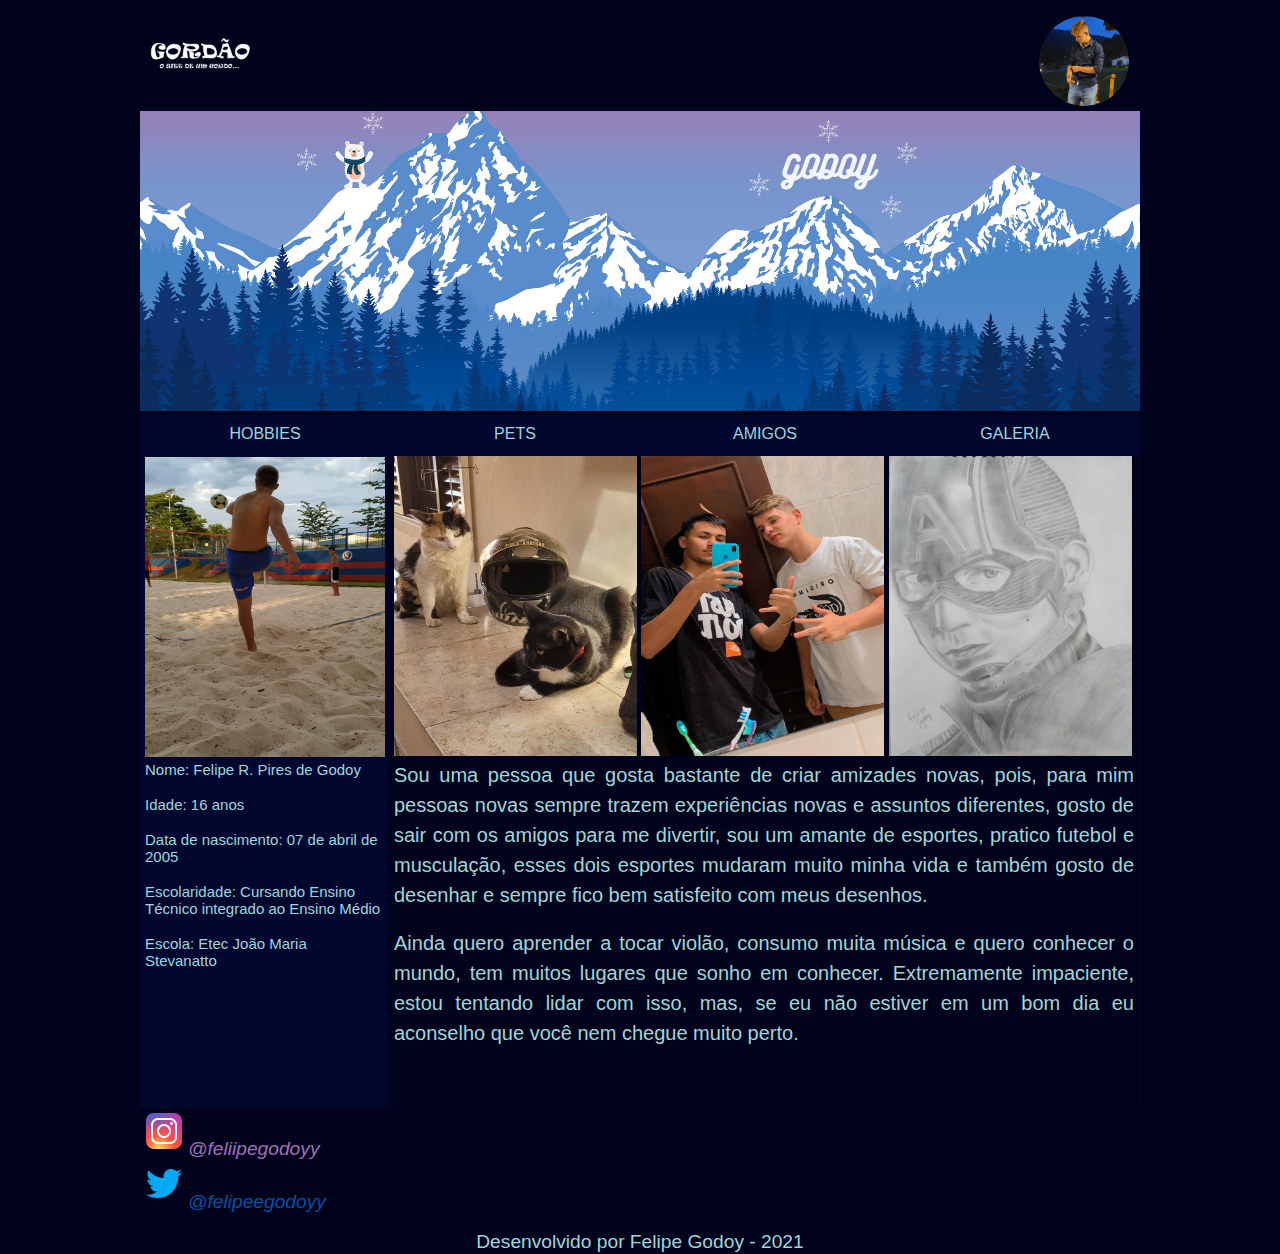
<file: index.html>
<!DOCTYPE html>
<html lang="en">
<head>
    <meta charset="UTF-8">
    <meta http-equiv="X-UA-Compatible" content="IE=edge">
    <meta name="viewport" content="width=device-width, initial-scale=1.0">
    <title>Home</title>
    <link rel="stylesheet" href="estilo.css">
    <link rel="shortcut icon" href="favicon.png" type="image/x-icon">
</head>
<body>
<div id="tudo">

    <!-- logo -->
    <div id="logo"><a href="index.html"><img src="logo.png" alt="logo" class="logo"></a>
    </div>
    <div id="myphoto"><a href="fotos.html"><img src="eu.jpeg" alt="eu" class="fotos"></a>
    </div>

    <!-- banner -->
    <div id="topo">
        <img src="banner2.png" alt="banner">
    </div>

    <!-- links da página -->
    <div id="menu">
        <ul>
            <li><a href="hobbies.html">HOBBIES</a></li>
            <li><a href="pets.html">PETS</a></li>
            <li><a href="amigos.html">AMIGOS</a></li>
            <li><a href="galeria.html">GALERIA</a></li>
        </ul>
    </div>

    <!-- conteudo principal da página-->
    <div id="conteudo">
        <a href="pets.html"><img src="pets.jpeg" alt="r"></a>
        <a href="amigos.html"><img src="amigos.jpeg" alt="amigos"></a>
        <a href="galeria.html"><img src="capitão.jpeg" alt="desenhos"></a>
        <p>Sou uma pessoa que gosta bastante de criar amizades novas, pois, para mim 
            pessoas novas sempre trazem experiências novas e assuntos diferentes, gosto 
            de sair com os amigos para me divertir, sou um amante de esportes, pratico 
            futebol e musculação, esses dois esportes mudaram muito minha vida e também 
            gosto de desenhar e sempre fico bem satisfeito com meus desenhos.</p>
        <br>
        <p>Ainda quero aprender a tocar violão, consumo muita música e quero conhecer 
            o mundo, tem muitos lugares que sonho em conhecer. Extremamente impaciente, 
            estou tentando lidar com isso, mas, se eu não estiver em um bom dia eu aconselho 
            que você nem chegue muito perto.
        </p>
    </div>

    <!-- coluna da página-->
    <div id="coluna">
        <a href="hobbies.html"><img src="hobbies.jpeg" alt="hobbies"></a>
        <p>Nome: Felipe R. Pires de Godoy</p>
        <br>
        <p>Idade: 16 anos</p>
        <br>
        <p>Data de nascimento: 07 de abril de 2005</p>
        <br>
        <p>Escolaridade: Cursando Ensino Técnico integrado ao Ensino Médio</p>
        <br>
        <p>Escola: Etec João Maria Stevanatto</p>
    </div>
    
    <!-- rodapé da página -->
    <div id="rodape">
        <p><a href="https://instagram.com/feliipegodoyy?utm_medium=copy_link"><img src="insta.png" alt="insta"></a><a href="https://instagram.com/feliipegodoyy?utm_medium=copy_link" class="insta">@feliipegodoyy</a></p>
        <p><a href="https://twitter.com/felipeegodoyy"><img src="twitter.png" alt="twitter"></a><a href="https://twitter.com/felipeegodoyy" class="tt">@felipeegodoyy</a></p>
        <br>
        <p class="center">Desenvolvido por Felipe Godoy - 2021</p>
    </div>
</div>
</body>
</html>
</file>
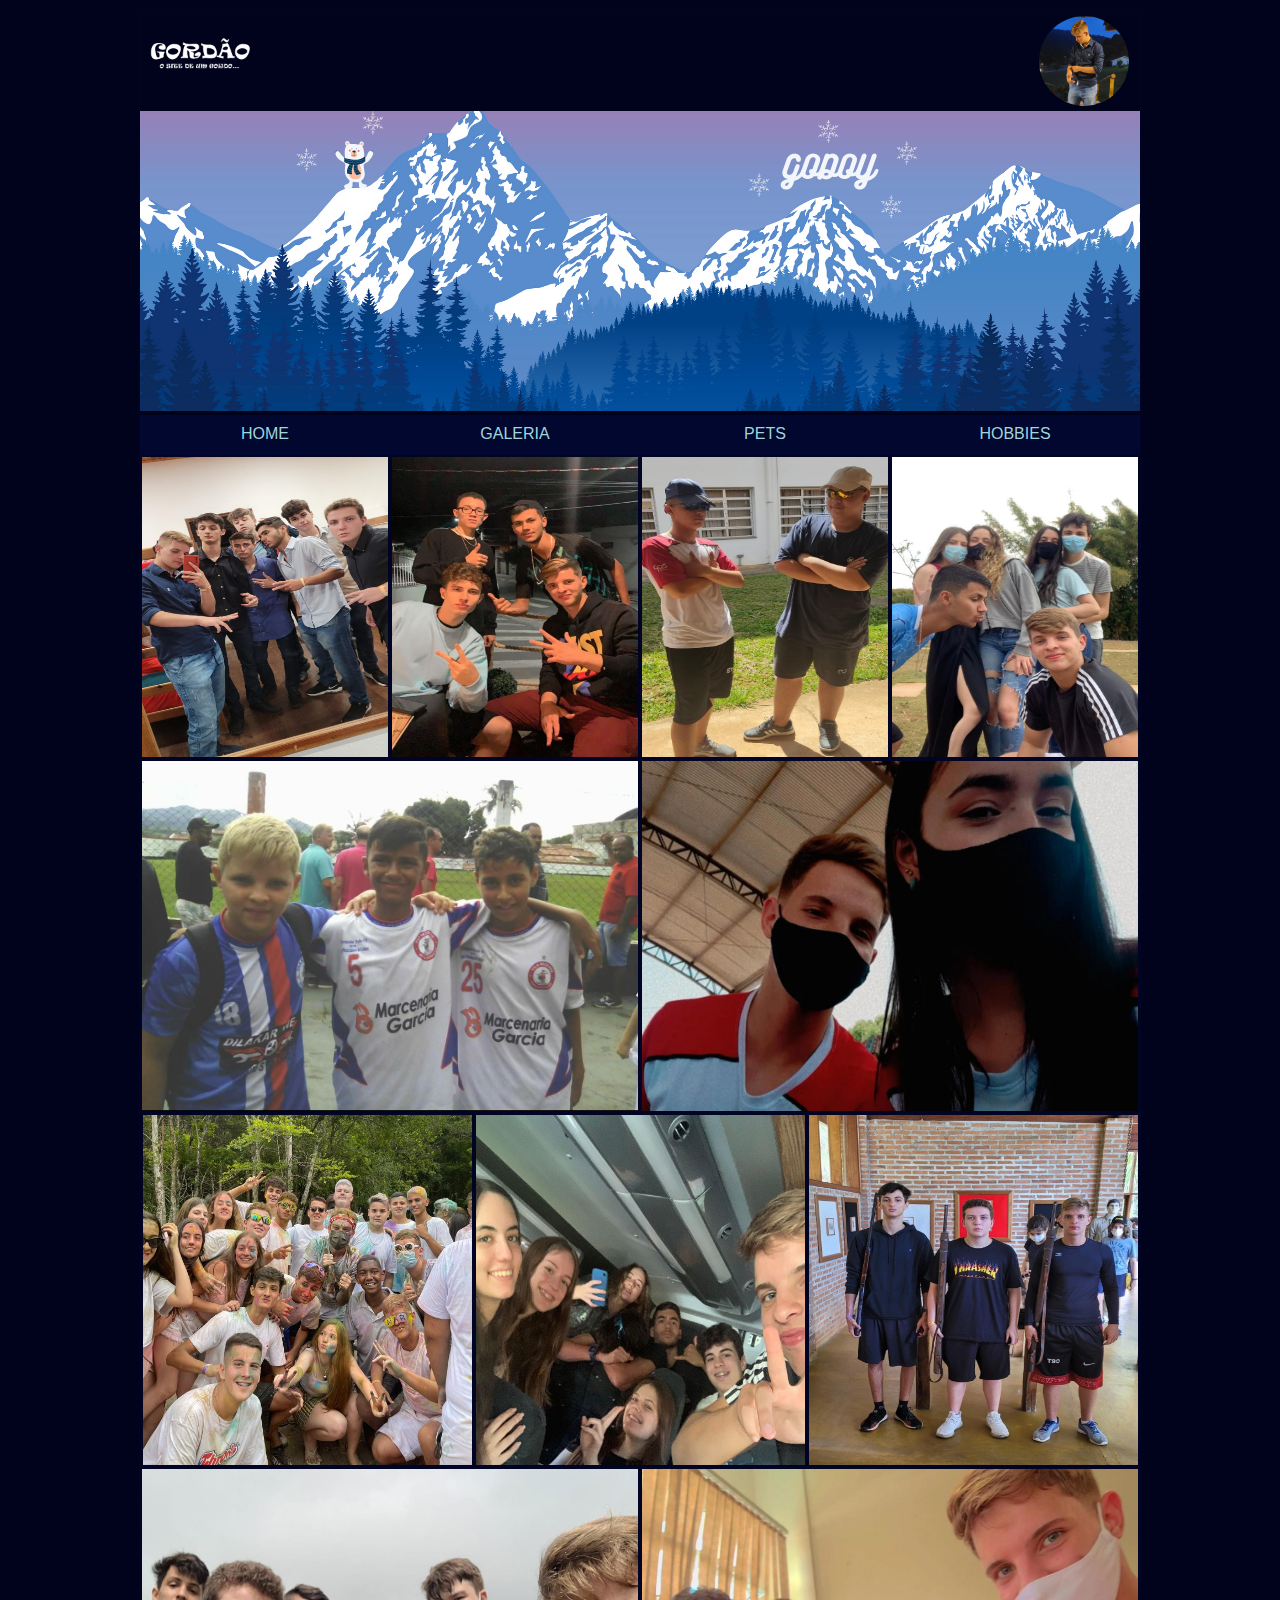
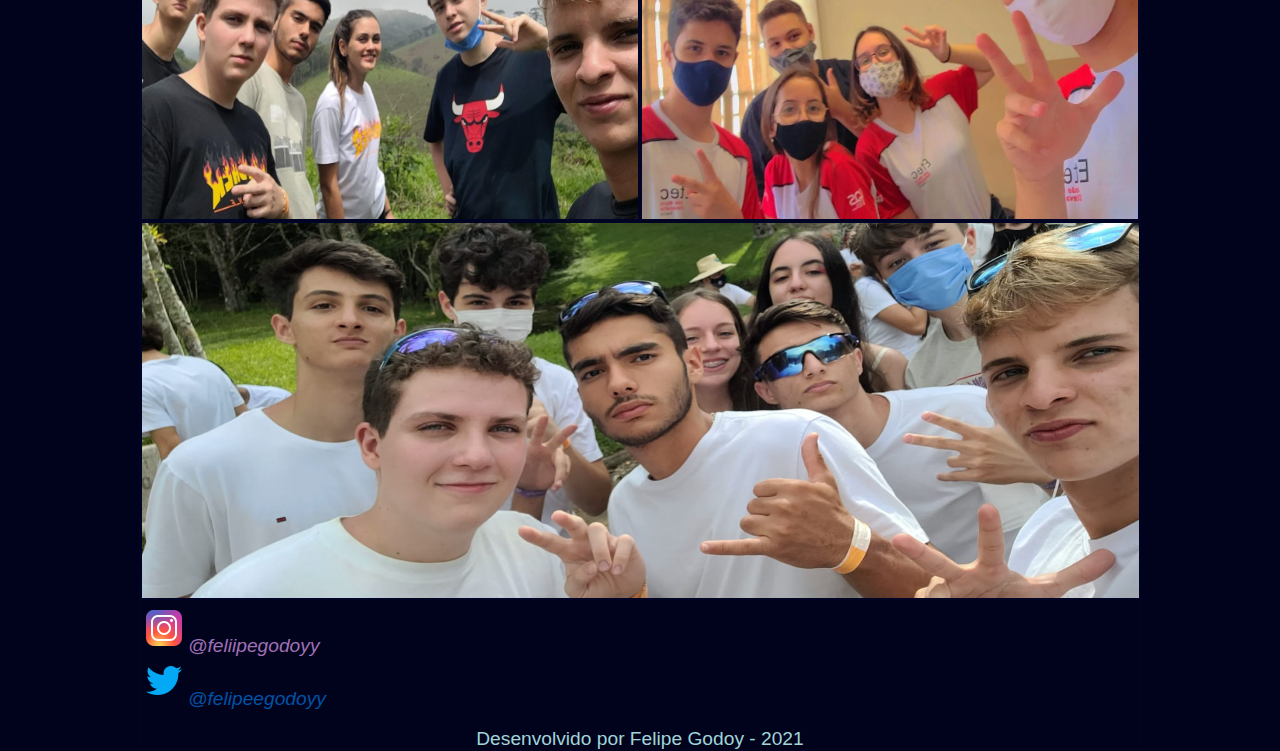
<file: amigos.html>
<!DOCTYPE html>
<html lang="en">
<head>
    <meta charset="UTF-8">
    <meta http-equiv="X-UA-Compatible" content="IE=edge">
    <meta name="viewport" content="width=device-width, initial-scale=1.0">
    <title>Amigos</title>
    <link rel="stylesheet" href="estilo.css">
    <link rel="shortcut icon" href="favicon.png" type="image/x-icon">
</head>
<body>
<div id="tudo">

    <!-- logo -->
    <div id="logo"><a href="index.html"><img src="logo.png" alt="logo" class="logo"></a>
    </div>
    <div id="myphoto"><a href="fotos.html"><img src="eu.jpeg" alt="eu" class="fotos"></a>
    </div>
    
    <!-- banner -->
    <div id="topo">
        <img src="banner2.png" alt="banner">
    </div>

    <!-- links -->
    <div id="menu">
        <ul>
            <li><a href="index.html">HOME</a></li>
            <li><a href="galeria.html">GALERIA</a></li>
            <li><a href="pets.html">PETS</a></li>
            <li><a href="hobbies.html">HOBBIES</a></li>
        </ul>
    </div>

    <!-- conteudo dos hobbies -->
    <div id="contgaleria">
        <img src="amigos1.jpeg" alt="amigos1">
        <img src="amigos2.jpeg" alt="amigos2">
        <img src="amigos3.jpeg" alt="amigos3">
        <img src="amigos4.jpeg" alt="amigos4">
    </div>
    <img src="paola.jpeg" alt="paola" class="coliseu">
    <img src="deontem.jpeg" alt="deontem" class="coliseu">
    <img src="amigos5.jpeg" alt="amigos5" class="amigos">
    <img src="amigos6.jpeg" alt="amigos6" class="amigos">
    <img src="amigos7.jpeg" alt="amigos7" class="amigos">
    <img src="amigos8.jpeg" alt="amigos8" class="coliseu">
    <img src="amigos9.jpeg" alt="amigos9" class="coliseu">
    <img src="amigos10.jpeg" alt="amigos10" class="ultima">

    <!-- rodapé da página -->
    <div id="rodape">
        <p><a href="https://instagram.com/feliipegodoyy?utm_medium=copy_link"><img src="insta.png" alt="insta"></a><a href="https://instagram.com/feliipegodoyy?utm_medium=copy_link" class="insta">@feliipegodoyy</a></p>
        <p><a href="https://twitter.com/felipeegodoyy"><img src="twitter.png" alt="twitter"></a><a href="https://twitter.com/felipeegodoyy" class="tt">@felipeegodoyy</a></p>
        <br>
        <p class="center">Desenvolvido por Felipe Godoy - 2021</p>
    </div>
</div>
</body>
</html>
</file>
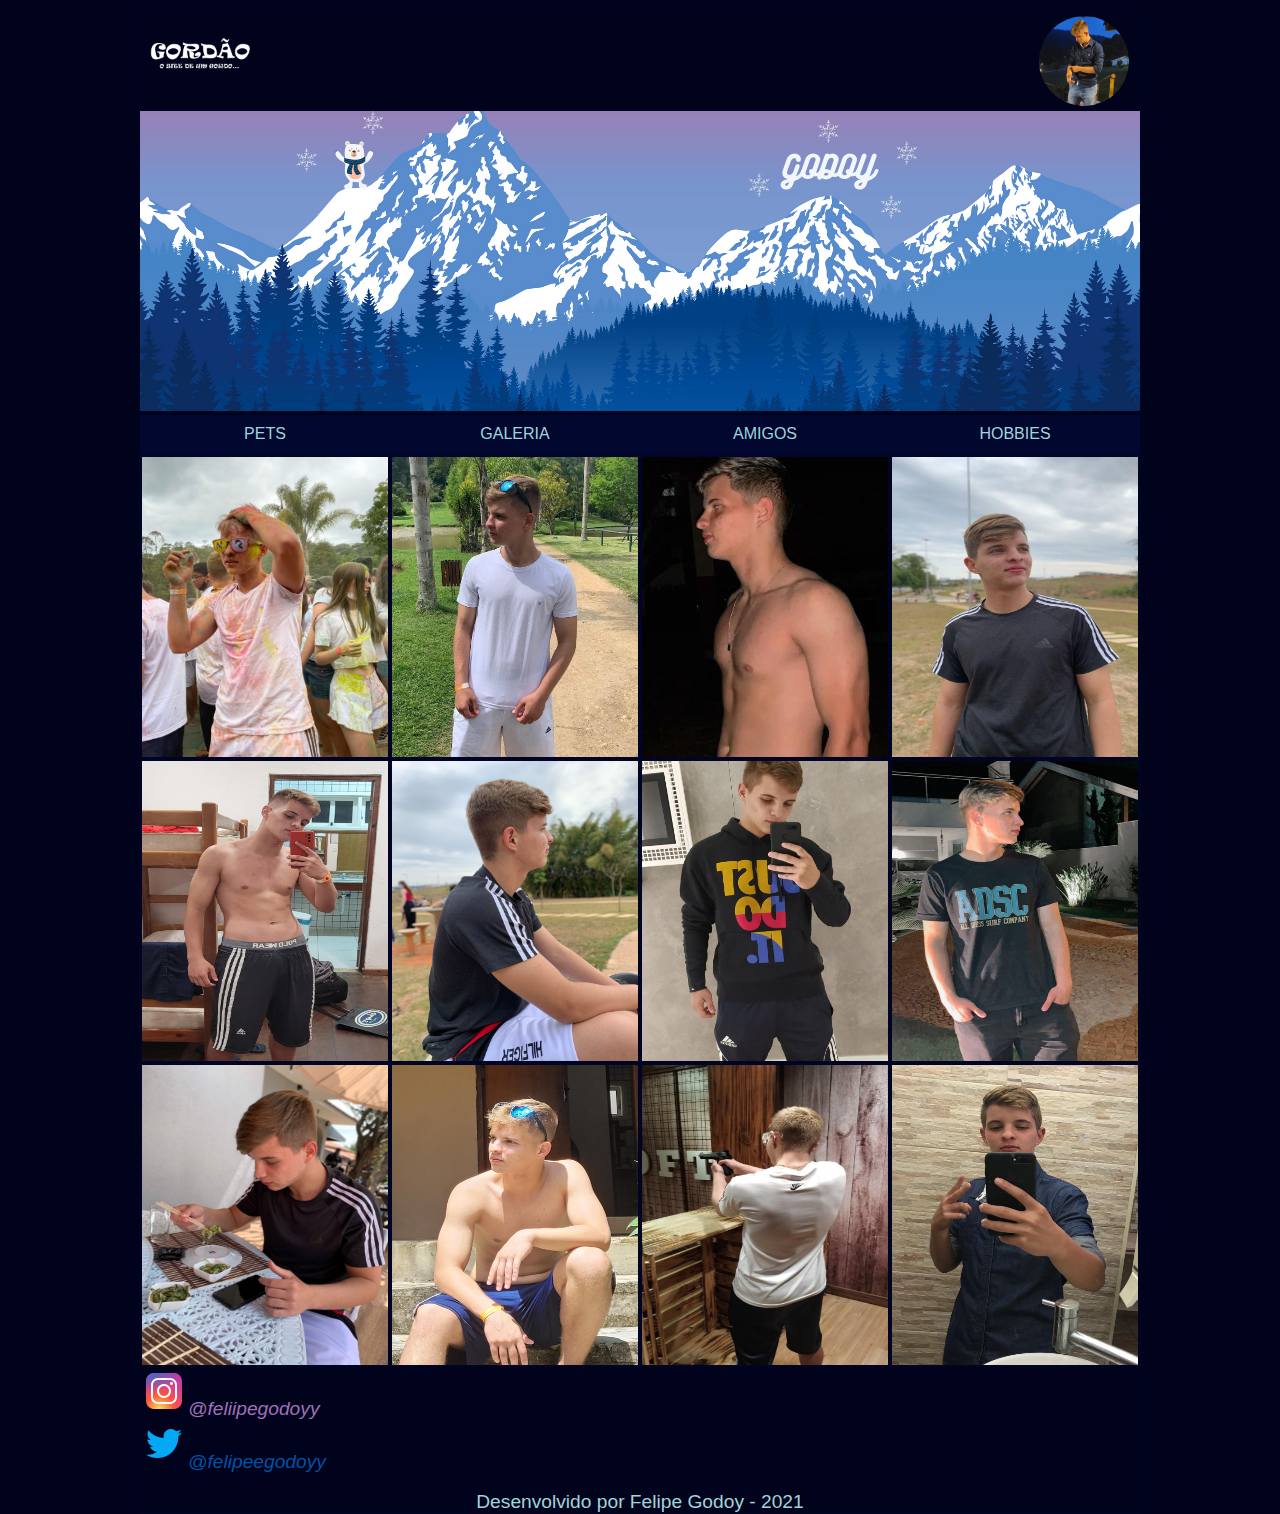
<file: fotos.html>
<!DOCTYPE html>
<html lang="en">
<head>
    <meta charset="UTF-8">
    <meta http-equiv="X-UA-Compatible" content="IE=edge">
    <meta name="viewport" content="width=device-width, initial-scale=1.0">
    <title>Fotos</title>
    <link rel="stylesheet" href="estilo.css">
    <link rel="shortcut icon" href="favicon.png" type="image/x-icon">
</head>
<body>
<div id="tudo">

    <!-- logo -->
    <div id="logo"><a href="index.html"><img src="logo.png" alt="logo" class="logo"></a>
    </div>
    <div id="myphoto"><a href="fotos.html"><img src="eu.jpeg" alt="eu" class="fotos"></a>
    </div>
    
    <!-- banner -->
    <div id="topo">
        <img src="banner2.png" alt="banner">
    </div>

    <!-- links -->
    <div id="menu">
        <ul>
            <li><a href="pets.html">PETS</a></li>
            <li><a href="galeria.html">GALERIA</a></li>
            <li><a href="amigos.html">AMIGOS</a></li>
            <li><a href="hobbies.html">HOBBIES</a></li>
        </ul>
    </div>

    <!-- conteudo das fotos -->
    <div id="contgaleria">
        <img src="euzin.jpeg" alt="euzin">
        <img src="eu1.jpeg" alt="eu1">
        <img src="eu5.jpeg" alt="eu5">
        <img src="eu6.jpeg" alt="eu6">
        <img src="eu3.jpeg" alt="eu3">
        <img src="eu8.jpeg" alt="eu8">
        <img src="eu9.jpeg" alt="eu9">
        <img src="eu4.jpeg" alt="eu4">
        <img src="eu7.jpeg" alt="eu7">
        <img src="eu2.jpeg" alt="eu2">
        <img src="eu10.jpeg" alt="eu10">
        <img src="eu11.jpeg" alt="eu11">
    </div>

    <!-- rodapé da página -->
    <div id="rodape">
        <p><a href="https://instagram.com/feliipegodoyy?utm_medium=copy_link"><img src="insta.png" alt="insta"></a><a href="https://instagram.com/feliipegodoyy?utm_medium=copy_link" class="insta">@feliipegodoyy</a></p>
        <p><a href="https://twitter.com/felipeegodoyy"><img src="twitter.png" alt="twitter"></a><a href="https://twitter.com/felipeegodoyy" class="tt">@felipeegodoyy</a></p>
        <br>
        <p class="center">Desenvolvido por Felipe Godoy - 2021</p>
    </div>
</div>
</body>
</html>
</file>
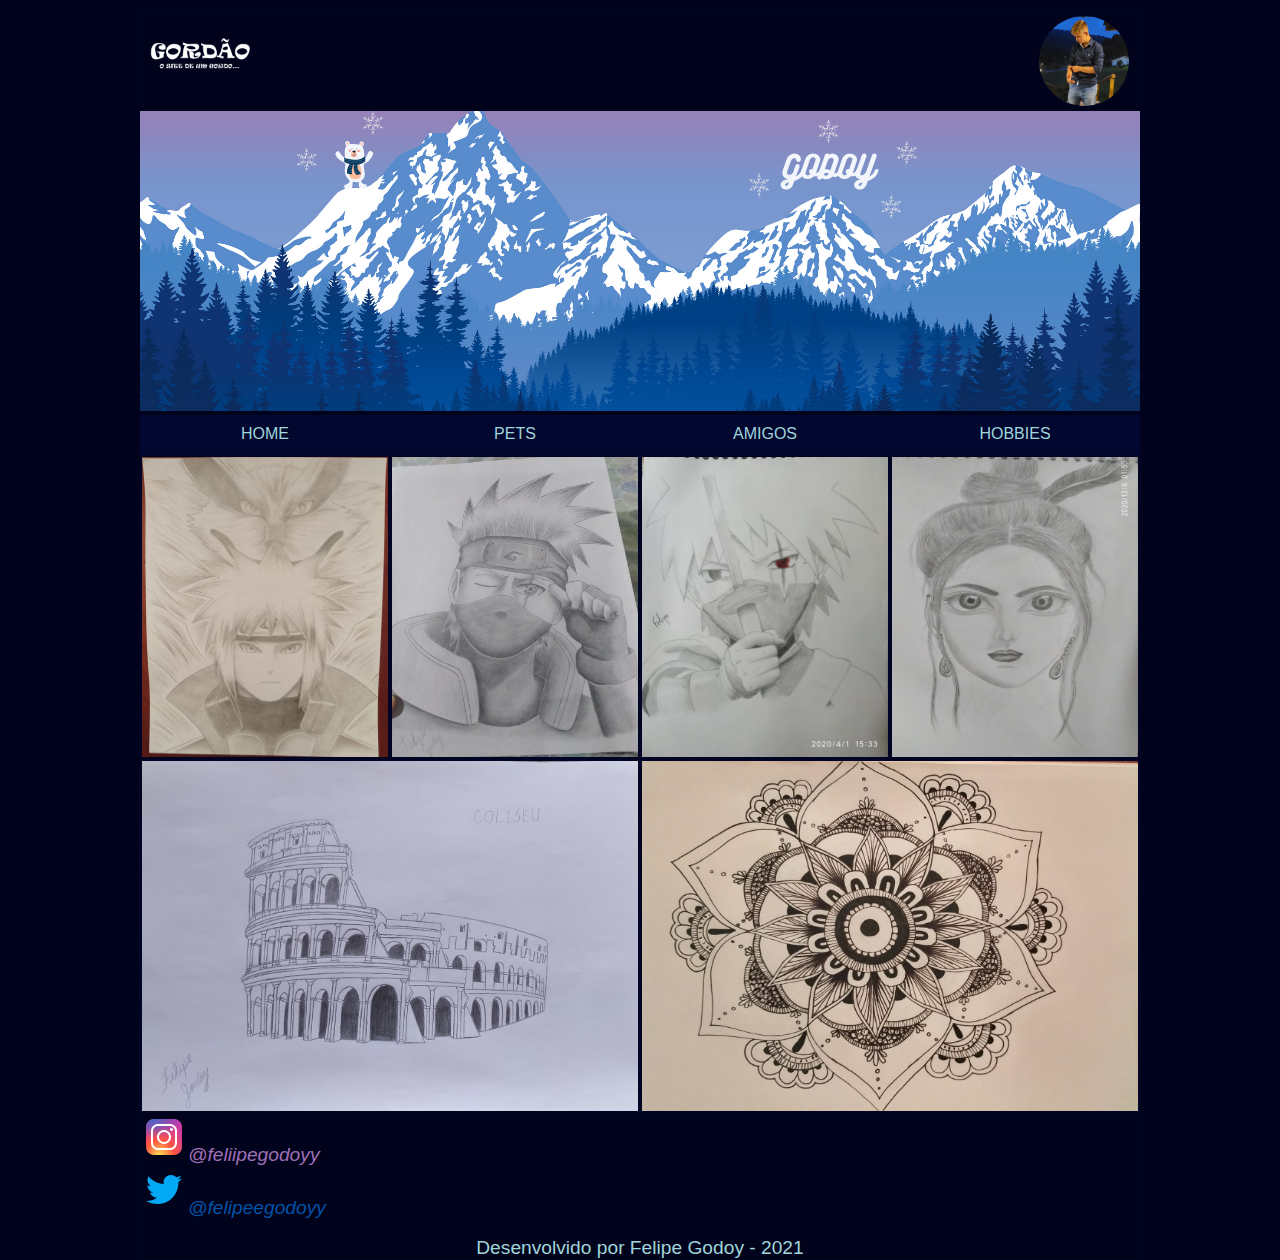
<file: galeria.html>
<!DOCTYPE html>
<html lang="en">
<head>
    <meta charset="UTF-8">
    <meta http-equiv="X-UA-Compatible" content="IE=edge">
    <meta name="viewport" content="width=device-width, initial-scale=1.0">
    <title>Galeria</title>
    <link rel="stylesheet" href="estilo.css">
    <link rel="shortcut icon" href="favicon.png" type="image/x-icon">
</head>
<body>
<div id="tudo">

    <!-- logo -->
    <div id="logo"><a href="index.html"><img src="logo.png" alt="logo" class="logo"></a>
    </div>
    <div id="myphoto"><a href="fotos.html"><img src="eu.jpeg" alt="eu" class="fotos"></a>
    </div>
    
    <!-- banner -->
    <div id="topo">
        <img src="banner2.png" alt="banner">
    </div>

    <!-- links -->
    <div id="menu">
        <ul>
            <li><a href="index.html">HOME</a></li>
            <li><a href="pets.html">PETS</a></li>
            <li><a href="amigos.html">AMIGOS</a></li>
            <li><a href="hobbies.html">HOBBIES</a></li>
        </ul>
    </div>

    <!-- conteudo da galeria -->
    <div id="contgaleria">
        <img src="minato.jpeg" alt="minato">
        <img src="kakashi.jpeg" alt="kakashi">
        <img src="kakashikid.jpeg" alt="kakashikid">
        <img src="mulher.jpeg" alt="mulher">
    </div>
    <img src="mandala.jpeg" alt="mandala" class="coliseu">
    <img src="coliseu.jpeg" alt="coliseu" class="coliseu">

    <!-- rodapé da página -->
    <div id="rodape">
        <p><a href="https://instagram.com/feliipegodoyy?utm_medium=copy_link"><img src="insta.png" alt="insta"></a><a href="https://instagram.com/feliipegodoyy?utm_medium=copy_link" class="insta">@feliipegodoyy</a></p>
        <p><a href="https://twitter.com/felipeegodoyy"><img src="twitter.png" alt="twitter"></a><a href="https://twitter.com/felipeegodoyy" class="tt">@felipeegodoyy</a></p>
        <br>
        <p class="center">Desenvolvido por Felipe Godoy - 2021</p>
    </div>
</div>
</body>
</html>
</file>
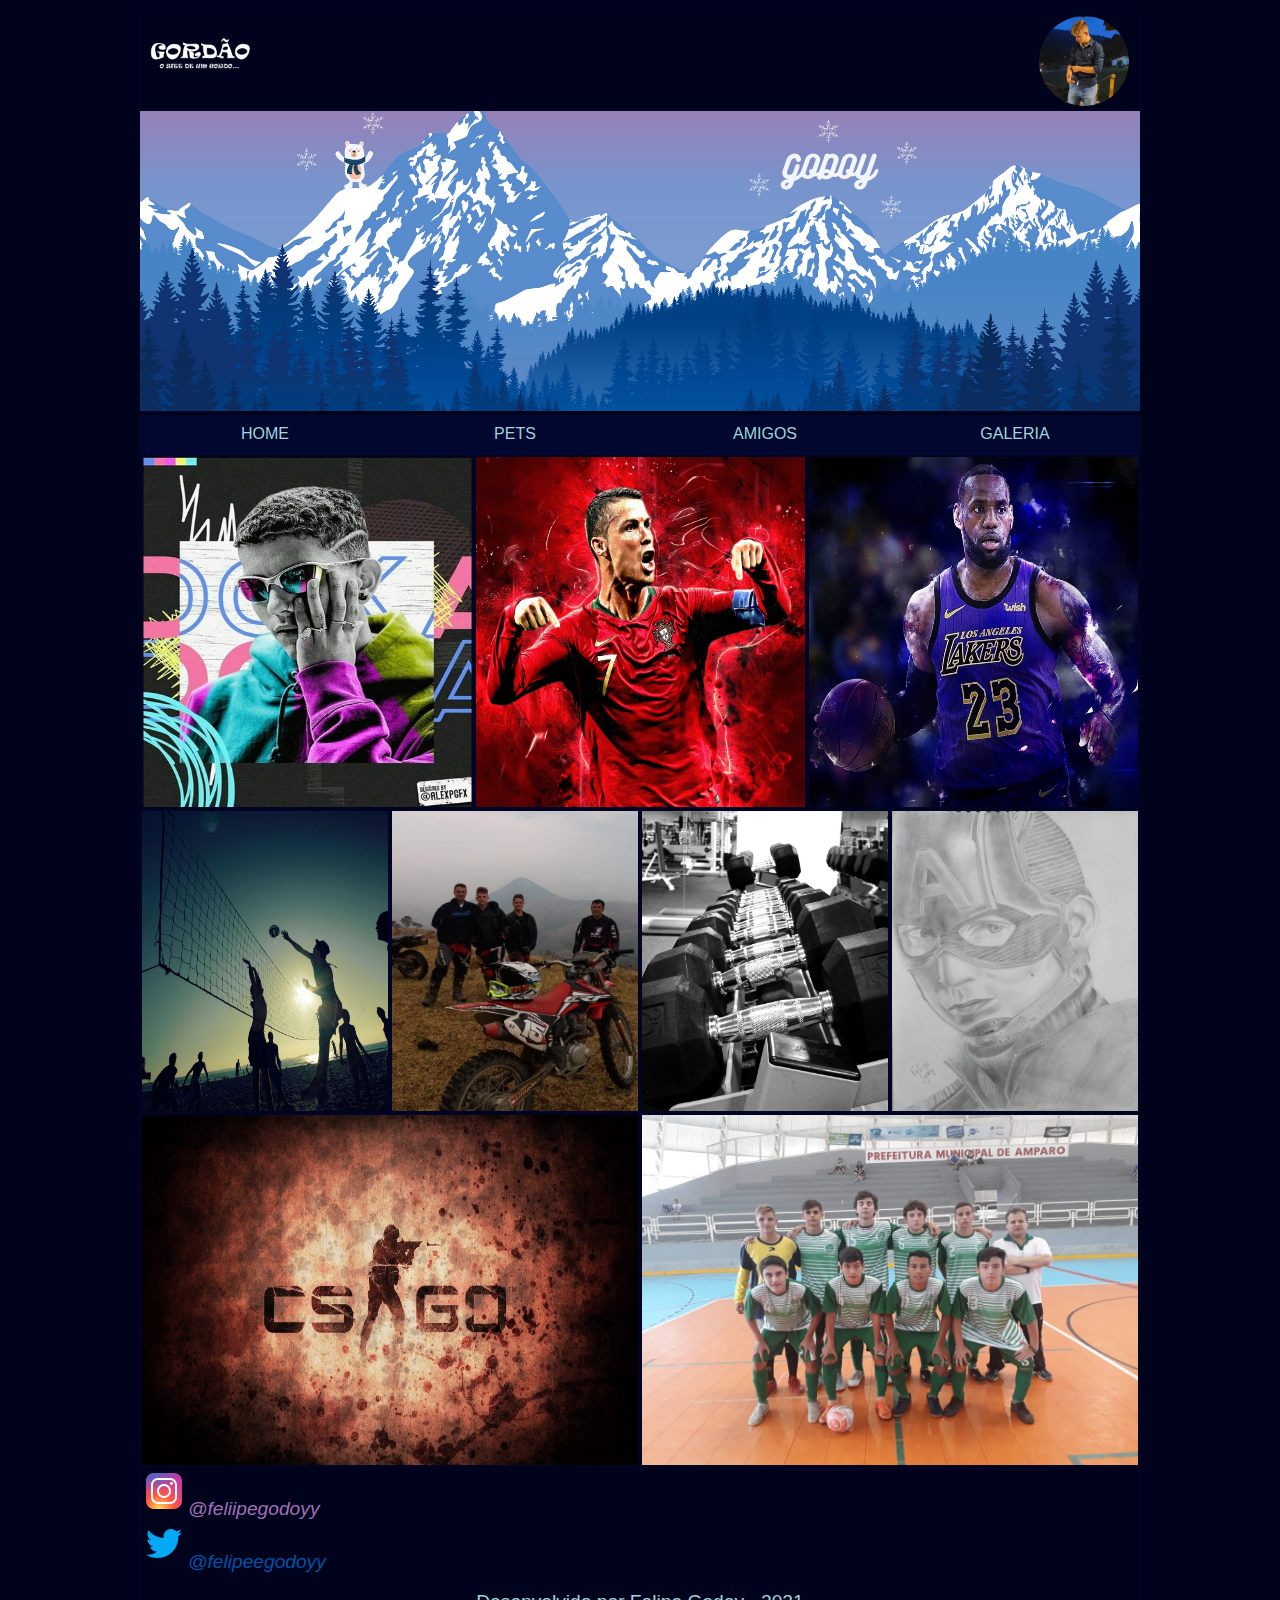
<file: hobbies.html>
<!DOCTYPE html>
<html lang="en">
<head>
    <meta charset="UTF-8">
    <meta http-equiv="X-UA-Compatible" content="IE=edge">
    <meta name="viewport" content="width=device-width, initial-scale=1.0">
    <title>Hobbies</title>
    <link rel="stylesheet" href="estilo.css">
    <link rel="shortcut icon" href="favicon.png" type="image/x-icon">
</head>
<body>
<div id="tudo">

    <!-- logo -->
    <div id="logo"><a href="index.html"><img src="logo.png" alt="logo" class="logo"></a>
    </div>
    <div id="myphoto"><a href="fotos.html"><img src="eu.jpeg" alt="eu" class="fotos"></a>
    </div>
    
    <!-- banner -->
    <div id="topo">
        <img src="banner2.png" alt="banner">
    </div>

    <!-- links -->
    <div id="menu">
        <ul>
            <li><a href="index.html">HOME</a></li>
            <li><a href="pets.html">PETS</a></li>
            <li><a href="amigos.html">AMIGOS</a></li>
            <li><a href="galeria.html">GALERIA</a></li>
        </ul>
    </div>

    <!-- conteudo dos hobbies -->
    <img src="lebron.jpg" alt="lebron" class="amigos">
    <img src="cristiano.png" alt="cristiano" class="amigos">
    <img src="sidoka.jpg" alt="sidoka" class="amigos">
    <div id="contgaleria">
        <img src="volei.jpg" alt="volei">
        <img src="trilha.jpeg" alt="trilha">
        <img src="academia.png" alt="academia">
        <a href="galeria.html"><img src="capitão.jpeg" alt="desenhos"></a>
    </div>
    <img src="futsal.jpeg" alt="futsal" class="coliseu">
    <img src="csgo.jfif" alt="csgo" class="coliseu">

    <!-- rodapé da página -->
    <div id="rodape">
        <p><a href="https://instagram.com/feliipegodoyy?utm_medium=copy_link"><img src="insta.png" alt="insta"></a><a href="https://instagram.com/feliipegodoyy?utm_medium=copy_link" class="insta">@feliipegodoyy</a></p>
        <p><a href="https://twitter.com/felipeegodoyy"><img src="twitter.png" alt="twitter"></a><a href="https://twitter.com/felipeegodoyy" class="tt">@felipeegodoyy</a></p>
        <br>
        <p class="center">Desenvolvido por Felipe Godoy - 2021</p>
    </div>
</div>
</body>
</html>
</file>
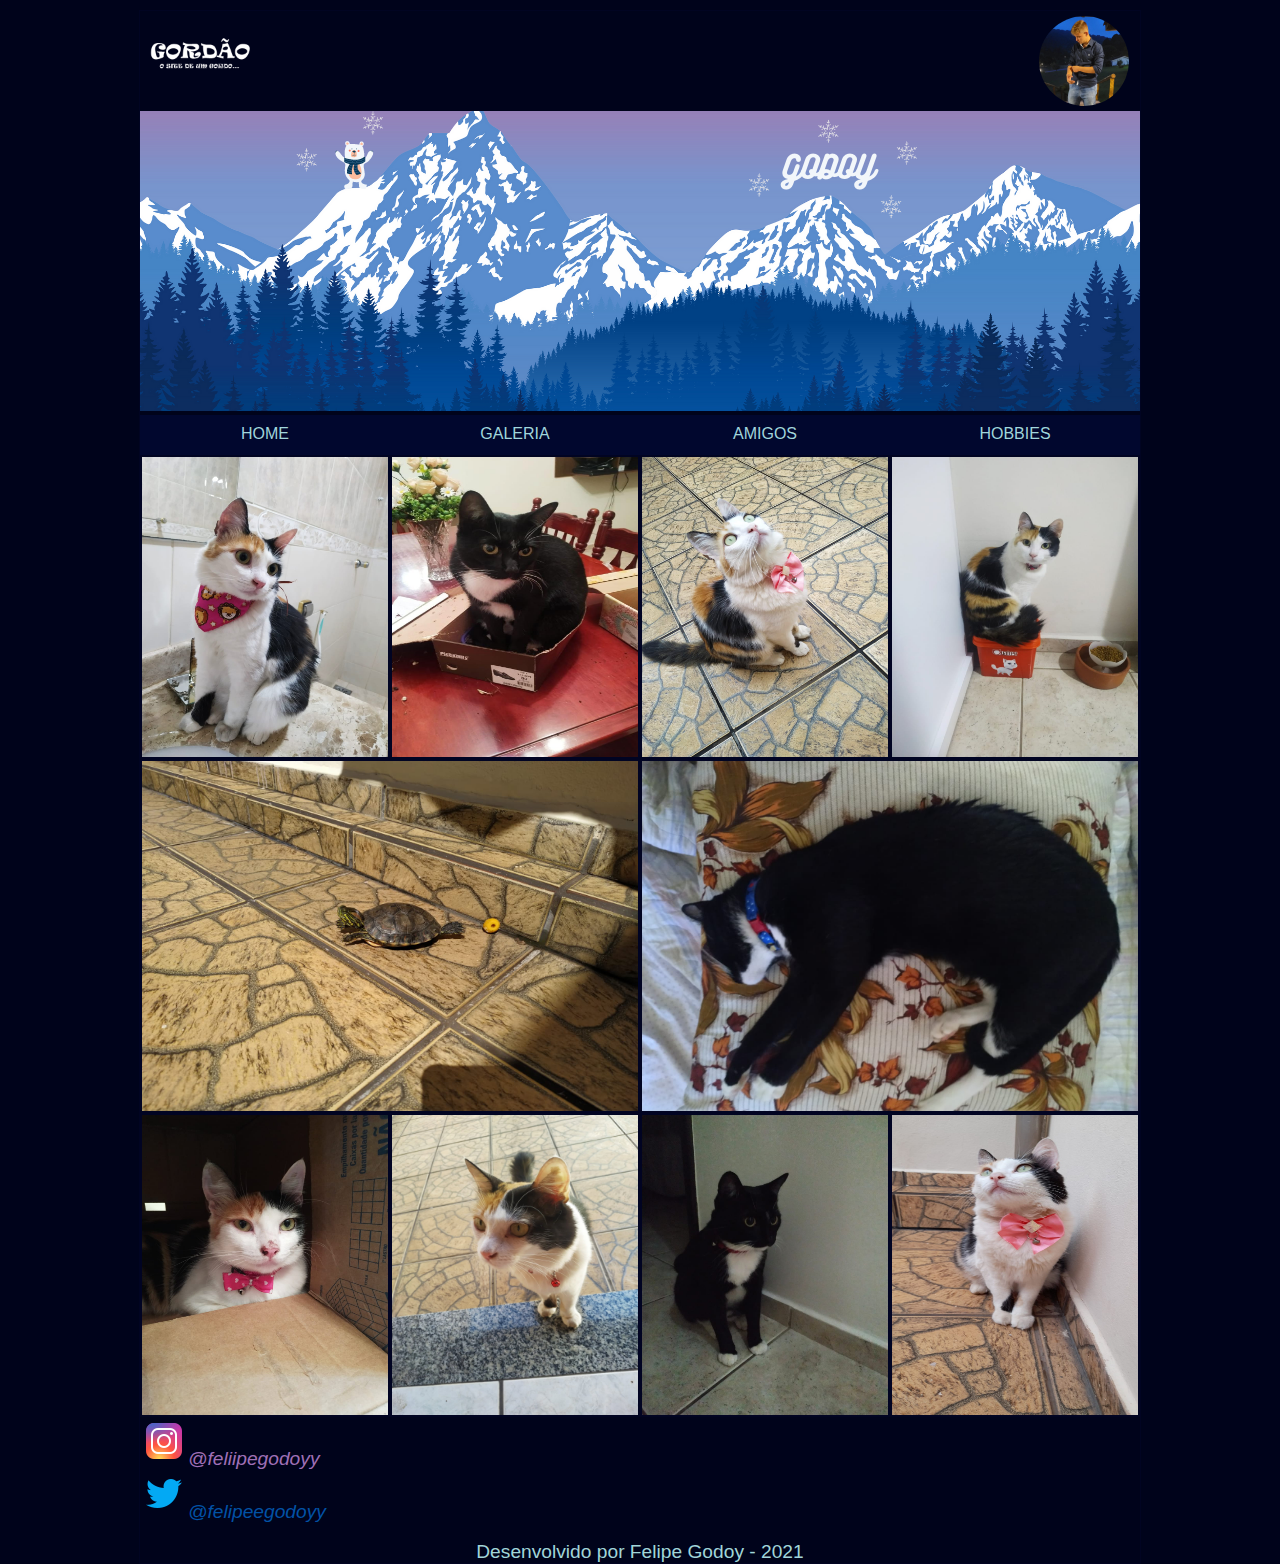
<file: pets.html>
<!DOCTYPE html>
<html lang="en">
<head>
    <meta charset="UTF-8">
    <meta http-equiv="X-UA-Compatible" content="IE=edge">
    <meta name="viewport" content="width=device-width, initial-scale=1.0">
    <title>Pets</title>
    <link rel="stylesheet" href="estilo.css">
    <link rel="shortcut icon" href="favicon.png" type="image/x-icon">
</head>
<body>
<div id="tudo">

    <!-- logo -->
    <div id="logo"><a href="index.html"><img src="logo.png" alt="logo" class="logo"></a>
    </div>
    <div id="myphoto"><a href="fotos.html"><img src="eu.jpeg" alt="eu" class="fotos"></a>
    </div>
    
    <!-- banner -->
    <div id="topo">
        <img src="banner2.png" alt="banner">
    </div>

    <!-- links -->
    <div id="menu">
        <ul>
            <li><a href="index.html">HOME</a></li>
            <li><a href="galeria.html">GALERIA</a></li>
            <li><a href="amigos.html">AMIGOS</a></li>
            <li><a href="hobbies.html">HOBBIES</a></li>
        </ul>
    </div>

    <!-- conteudo dos pets -->
    <div id="contgaleria">
        <img src="zoe1.jpeg" alt="zoe1">
        <img src="tom1.jpeg" alt="tom1">
        <img src="zoe2.jpeg" alt="zoe2">
        <img src="zoe3.jpeg" alt="zoe3">
    </div>
    <img src="tom3.jpeg" alt="tom3" class="coliseu">
    <img src="tartaruga.jpeg" alt="tartaruga" class="coliseu">
    <div id="contgaleria">
        <img src="zoe4.jpeg" alt="zoe4">
        <img src="zoe5.jpeg" alt="zoe5">
        <img src="tom2.jpeg" alt="tom2">
        <img src="zoe6.jpeg" alt="zoe6">
    </div>

    <!-- rodapé da página -->
    <div id="rodape">
        <p><a href="https://instagram.com/feliipegodoyy?utm_medium=copy_link"><img src="insta.png" alt="insta"></a><a href="https://instagram.com/feliipegodoyy?utm_medium=copy_link" class="insta">@feliipegodoyy</a></p>
        <p><a href="https://twitter.com/felipeegodoyy"><img src="twitter.png" alt="twitter"></a><a href="https://twitter.com/felipeegodoyy" class="tt">@felipeegodoyy</a></p>
        <br>
        <p class="center">Desenvolvido por Felipe Godoy - 2021</p>
    </div>
</div>
</body>
</html>
</file>
<file: estilo.css>
/* CSS Reset */

*{
    margin: 0;
    padding: 0;
}

body {
    background-color: #00031b;
    margin-top: 10px;
    font-family: Verdana, Geneva, Tahoma, sans-serif;
    color: rgba(192, 253, 253, 0.842);
}

#tudo {
    width: 1000px;
    margin: auto;
    border: 1px solid rgba(1, 6, 39, 0.555);
}

#menu {
    width: 1000px;
    background-color: rgba(1, 10, 61, 0.582);
    height: 40px;
}

#menu ul {
    list-style-type: none;
}

#menu ul li {
    float: left;
}

#menu ul li a {
    font-size: 16px;
    width: 250px;
    display: block;
    text-decoration: none;
    text-align: center;
    color: rgba(192, 253, 253, 0.842);
    padding-top: 10px;
}

#menu ul li a:hover {
    font-size: 17px;
    background-color: rgba(192, 253, 253, 0.842);
    color: rgba(1, 10, 61, 0.582);
    height: 30px;
}

#conteudo {
    float: right;
    width: 740px;
    height: 650px;
    border: 1px solid rgba(1, 6, 39, 0.555);
    padding: 0px 5px;
}

#conteudo p {
    color:rgba(192, 253, 253, 0.842);
    font-size: 20px;
    text-align: justify;
    line-height: 30px;
}

#conteudo img {
    width: 243px;
    height: 300px;
}

#coluna {
    float: left;
    background-color: rgba(1, 10, 61, 0.582);
    width: 237px;
    padding: 2px 5px;
    height: 648px;
}

#coluna p {
    font-size: 15px;
}

#coluna img {
    width: 240px;
    height: 300px;
}

#rodape a {
    text-decoration: none;
    width: 200px;
}

.logo {
    width: 100px;
    padding-left: 10px;
    float: left;
}

#myphoto {
    float: right;
    margin-top: 5px;
    margin-right: 10px;
}

#myphoto img {
    border-radius: 100%;
    width: 90px;
    height: 90px;
    padding-right: 1px;
}

#contgaleria img {
    border: 2px solid rgba(1, 6, 39, 0.555);
    width: 246px;
    height: 300px;
    float: left;
}

.coliseu {
    width: 496px;
    height: 350px;
    float: right;
    border: 2px solid rgba(1, 6, 39, 0.555);
}

.insta {
    color: rgba(232, 163, 253, 0.699);
    font-style: italic;
    font-size: larger;
}

.center {
    text-align: center;
    font-size: larger;
    color: rgba(192, 253, 253, 0.842);
}

.tt {
    color: rgba(3, 119, 228, 0.699);
    font-style: italic;
    font-size: larger;
}

.amigos {
    width: 329px;
    height: 350px;
    border: 2px solid rgba(1, 6, 39, 0.555);
    float: right;
}

.ultima {
    width: 997px;
    height: 375px;
    border: 2px solid rgba(1, 6, 39, 0.555);
}
</file>
